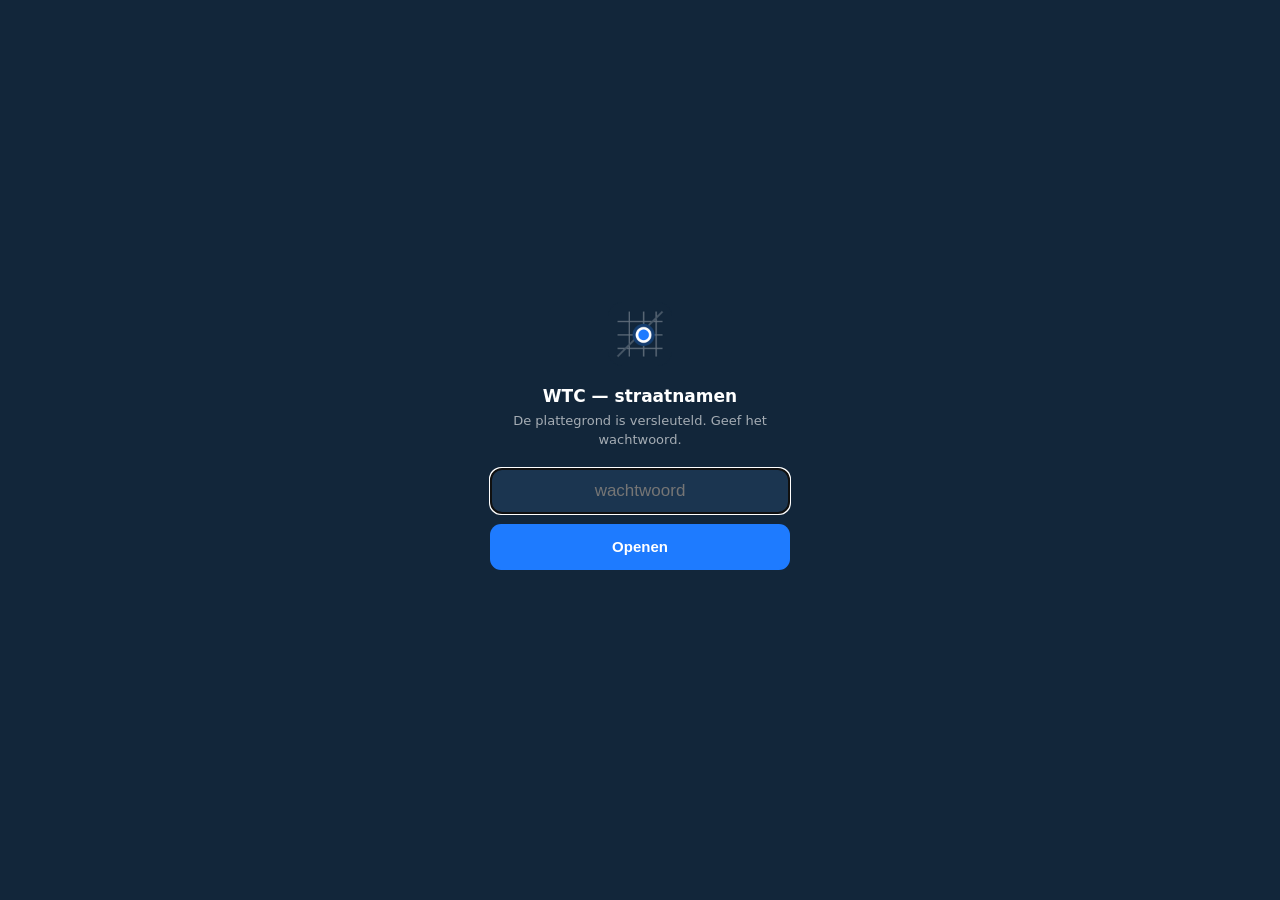
<file: index.html>
<!doctype html>
<html lang="nl">
<head>
<meta charset="utf-8">
<meta name="viewport" content="width=device-width,initial-scale=1,maximum-scale=6,viewport-fit=cover">
<meta name="robots" content="noindex,nofollow,noarchive">
<meta name="theme-color" content="#12263a">
<meta name="apple-mobile-web-app-capable" content="yes">
<meta name="mobile-web-app-capable" content="yes">
<meta name="apple-mobile-web-app-status-bar-style" content="black-translucent">
<meta name="apple-mobile-web-app-title" content="WTC">
<title>WTC — straatnamen</title>
<link rel="manifest" href="manifest.webmanifest">
<link rel="apple-touch-icon" href="icons/icon-180.png">
<link rel="icon" href="icons/icon-192.png">
<link rel="stylesheet" href="vendor/leaflet.css">
<link rel="stylesheet" href="stijl.css">
</head>
<body>
<div id="map"></div>
<div id="status" class="pill">GPS zoeken…</div>

<div id="zoek">
  <input id="zoekveld" type="search" enterkeyhint="search" autocomplete="off"
         autocapitalize="none" spellcheck="false" placeholder="Zoek straat of gebouw">
  <ul id="treffers" class="pill" role="listbox"></ul>
</div>

<div id="fade" class="pill">
  <label for="op">Doorzicht kaart</label>
  <input id="op" type="range" min="0.25" max="1" step="0.05" value="1">
</div>

<div id="tools">
  <select id="kaartkeuze" aria-label="Spring naar een kaart" hidden></select>
  <button id="btnPlan"   aria-pressed="false" title="Toon de plattegrond eronder" hidden>▦</button>
  <button id="btnFollow" aria-pressed="false" title="Volg mijn positie">◎</button>
  <button id="btnWake"   aria-pressed="false" title="Scherm aan houden">☀</button>
  <a class="knop" href="instellingen.html" title="Kaart uitlijnen">⚙</a>
</div>

<div id="slot">
  <form class="kaartje" id="slotform">
    <img src="icons/icon-192.png" alt="">
    <h1>WTC — straatnamen</h1>
    <p>De plattegrond is versleuteld. Geef het wachtwoord.</p>
    <input id="ww" type="password" inputmode="text" autocomplete="current-password"
           enterkeyhint="go" autocapitalize="characters" spellcheck="false"
           aria-label="Wachtwoord" placeholder="wachtwoord">
    <button type="submit" id="slotknop">Openen</button>
    <div id="slotfout" role="status"></div>
  </form>
</div>

<script src="vendor/leaflet.js"></script>
<script src="vendor/leaflet-imageoverlay-rotated.js"></script>
<script src="kaartkern.js"></script>
<script>
/* Kaartpagina: gps, scherm aanhouden, zoeken. De rest staat in kaartkern.js. */

/* ------------------------------- GPS ------------------------------ */
const statusEl = document.getElementById('status');
melden = (t, k='') => { statusEl.textContent = t; statusEl.className = 'pill ' + k; };

let stip, ring, volgen = false, eerste = true;
const btnFollow = document.getElementById('btnFollow');

map.on('locationfound', e => {
  const st = dichtsteStraat(e.latlng);
  const waar = st && st.afstand < 60
             ? (st.afstand < 18 ? ' · ' + st.naam : ' · bij ' + st.naam) : '';
  melden('GPS ±' + Math.round(e.accuracy) + ' m' + waar, e.accuracy > 25 ? 'warn' : '');
  if (!stip){
    ring = L.circle(e.latlng, { radius:e.accuracy, color:'#1e7bff', weight:1,
                                fillColor:'#1e7bff', fillOpacity:.10 }).addTo(map);
    stip = L.circleMarker(e.latlng, { radius:7, color:'#fff', weight:2.5,
                                      fillColor:'#1e7bff', fillOpacity:1 }).addTo(map);
  } else {
    stip.setLatLng(e.latlng); ring.setLatLng(e.latlng).setRadius(e.accuracy);
  }
  if (eerste || volgen){ map.setView(e.latlng, eerste ? 18 : map.getZoom()); eerste = false; }
});
map.on('locationerror', e => {
  melden(window.isSecureContext ? 'Geen GPS: ' + e.message
                             : 'GPS vereist https — open de pagina via GitHub Pages', 'err');
});
const zoekGps = () => map.locate({ watch:true, enableHighAccuracy:true, maximumAge:2000, timeout:20000 });

btnFollow.onclick = () => {
  volgen = !volgen;
  btnFollow.setAttribute('aria-pressed', volgen);
  if (volgen && stip) map.setView(stip.getLatLng(), Math.max(map.getZoom(), 18));
};
map.on('dragstart', () => { if (volgen){ volgen = false; btnFollow.setAttribute('aria-pressed', false); } });
/* --------------------------- scherm aan --------------------------- */
let wakeSlot = null;
const btnWake = document.getElementById('btnWake');
btnWake.onclick = async () => {
  if (!('wakeLock' in navigator)) return melden('Scherm aan houden kan niet op dit toestel', 'warn');
  if (wakeSlot){ await wakeSlot.release(); wakeSlot = null; btnWake.setAttribute('aria-pressed', false); return; }
  try { wakeSlot = await navigator.wakeLock.request('screen'); btnWake.setAttribute('aria-pressed', true);
        wakeSlot.addEventListener('release', () => { wakeSlot = null; btnWake.setAttribute('aria-pressed', false); });
  } catch(e){ melden('Scherm aan houden geweigerd', 'warn'); }
};
document.addEventListener('visibilitychange', async () => {
  if (wakeSlot === null && btnWake.getAttribute('aria-pressed') === 'true' && document.visibilityState === 'visible')
    try { wakeSlot = await navigator.wakeLock.request('screen'); } catch(e){}
});
/* ------------------------------- zoeken ----------------------------- */
const zoekveld = document.getElementById('zoekveld');
const treffers = document.getElementById('treffers');
let flits = null;

function vulLijst(vraag){
  const q = vraag.trim().toLowerCase();
  const rijen = [];
  for (const s of straten)
    if (!q || s.naam.toLowerCase().includes(q)) rijen.push({ naam:s.naam, bij:'straat', doel:midden(s.delen[0]) });
  // over alle geladen kaarten zoeken, niet alleen die waar je nu naar kijkt
  for (const k of Object.values(kaartlagen).flatMap(l => l.features)){
      const c = k.properties.code;
      if (!c || (q && !c.toLowerCase().includes(q))) continue;
      const uv = k.geometry.type === 'Point' ? k.geometry.coordinates : zwaartepunt(k.geometry.coordinates[0]);
      rijen.push({ naam:c, bij:'gebouw', doel:uv });
  }
  rijen.sort((a,b) => a.naam.localeCompare(b.naam, 'nl'));
  treffers.innerHTML = '';
  for (const r of rijen.slice(0, 40)){
    const li = document.createElement('li');
    li.tabIndex = 0;
    li.innerHTML = ontsmet(r.naam) + '<span class="bij">' + r.bij + '</span>';
    const ga = () => { springNaar(r.doel); sluitLijst(); };
    li.onclick = ga;
    li.onkeydown = e => { if (e.key === 'Enter') ga(); };
    treffers.appendChild(li);
  }
  treffers.classList.toggle('on', rijen.length > 0 && document.activeElement === zoekveld);
}

function springNaar(uv){
  const ll = punt(uv);
  map.setView(ll, Math.max(map.getZoom(), 19));
  if (flits) map.removeLayer(flits);
  flits = L.circleMarker(ll, { radius:16, color:'#ff8a00', weight:3, fill:false }).addTo(map);
  setTimeout(() => { if (flits){ map.removeLayer(flits); flits = null; } }, 4000);
}
const sluitLijst = () => { treffers.classList.remove('on'); zoekveld.blur(); };

zoekveld.addEventListener('input', () => vulLijst(zoekveld.value));
zoekveld.addEventListener('focus', () => vulLijst(zoekveld.value));
zoekveld.addEventListener('keydown', e => {
  if (e.key === 'Escape'){ zoekveld.value = ''; sluitLijst(); }
  if (e.key === 'Enter' && treffers.firstChild) treffers.firstChild.click();
});
document.addEventListener('click', e => {
  if (!document.getElementById('zoek').contains(e.target)) treffers.classList.remove('on');
});
naOntsleutelen = zoekGps;
naVector = () => vulLijst('');

</script>
</body>
</html>
</file>
<file: vendor/leaflet.css>
/* required styles */

.leaflet-pane,
.leaflet-tile,
.leaflet-marker-icon,
.leaflet-marker-shadow,
.leaflet-tile-container,
.leaflet-pane > svg,
.leaflet-pane > canvas,
.leaflet-zoom-box,
.leaflet-image-layer,
.leaflet-layer {
	position: absolute;
	left: 0;
	top: 0;
	}
.leaflet-container {
	overflow: hidden;
	}
.leaflet-tile,
.leaflet-marker-icon,
.leaflet-marker-shadow {
	-webkit-user-select: none;
	   -moz-user-select: none;
	        user-select: none;
	  -webkit-user-drag: none;
	}
/* Prevents IE11 from highlighting tiles in blue */
.leaflet-tile::selection {
	background: transparent;
}
/* Safari renders non-retina tile on retina better with this, but Chrome is worse */
.leaflet-safari .leaflet-tile {
	image-rendering: -webkit-optimize-contrast;
	}
/* hack that prevents hw layers "stretching" when loading new tiles */
.leaflet-safari .leaflet-tile-container {
	width: 1600px;
	height: 1600px;
	-webkit-transform-origin: 0 0;
	}
.leaflet-marker-icon,
.leaflet-marker-shadow {
	display: block;
	}
/* .leaflet-container svg: reset svg max-width decleration shipped in Joomla! (joomla.org) 3.x */
/* .leaflet-container img: map is broken in FF if you have max-width: 100% on tiles */
.leaflet-container .leaflet-overlay-pane svg {
	max-width: none !important;
	max-height: none !important;
	}
.leaflet-container .leaflet-marker-pane img,
.leaflet-container .leaflet-shadow-pane img,
.leaflet-container .leaflet-tile-pane img,
.leaflet-container img.leaflet-image-layer,
.leaflet-container .leaflet-tile {
	max-width: none !important;
	max-height: none !important;
	width: auto;
	padding: 0;
	}

.leaflet-container img.leaflet-tile {
	/* See: https://bugs.chromium.org/p/chromium/issues/detail?id=600120 */
	mix-blend-mode: plus-lighter;
}

.leaflet-container.leaflet-touch-zoom {
	-ms-touch-action: pan-x pan-y;
	touch-action: pan-x pan-y;
	}
.leaflet-container.leaflet-touch-drag {
	-ms-touch-action: pinch-zoom;
	/* Fallback for FF which doesn't support pinch-zoom */
	touch-action: none;
	touch-action: pinch-zoom;
}
.leaflet-container.leaflet-touch-drag.leaflet-touch-zoom {
	-ms-touch-action: none;
	touch-action: none;
}
.leaflet-container {
	-webkit-tap-highlight-color: transparent;
}
.leaflet-container a {
	-webkit-tap-highlight-color: rgba(51, 181, 229, 0.4);
}
.leaflet-tile {
	filter: inherit;
	visibility: hidden;
	}
.leaflet-tile-loaded {
	visibility: inherit;
	}
.leaflet-zoom-box {
	width: 0;
	height: 0;
	-moz-box-sizing: border-box;
	     box-sizing: border-box;
	z-index: 800;
	}
/* workaround for https://bugzilla.mozilla.org/show_bug.cgi?id=888319 */
.leaflet-overlay-pane svg {
	-moz-user-select: none;
	}

.leaflet-pane         { z-index: 400; }

.leaflet-tile-pane    { z-index: 200; }
.leaflet-overlay-pane { z-index: 400; }
.leaflet-shadow-pane  { z-index: 500; }
.leaflet-marker-pane  { z-index: 600; }
.leaflet-tooltip-pane   { z-index: 650; }
.leaflet-popup-pane   { z-index: 700; }

.leaflet-map-pane canvas { z-index: 100; }
.leaflet-map-pane svg    { z-index: 200; }

.leaflet-vml-shape {
	width: 1px;
	height: 1px;
	}
.lvml {
	behavior: url(#default#VML);
	display: inline-block;
	position: absolute;
	}


/* control positioning */

.leaflet-control {
	position: relative;
	z-index: 800;
	pointer-events: visiblePainted; /* IE 9-10 doesn't have auto */
	pointer-events: auto;
	}
.leaflet-top,
.leaflet-bottom {
	position: absolute;
	z-index: 1000;
	pointer-events: none;
	}
.leaflet-top {
	top: 0;
	}
.leaflet-right {
	right: 0;
	}
.leaflet-bottom {
	bottom: 0;
	}
.leaflet-left {
	left: 0;
	}
.leaflet-control {
	float: left;
	clear: both;
	}
.leaflet-right .leaflet-control {
	float: right;
	}
.leaflet-top .leaflet-control {
	margin-top: 10px;
	}
.leaflet-bottom .leaflet-control {
	margin-bottom: 10px;
	}
.leaflet-left .leaflet-control {
	margin-left: 10px;
	}
.leaflet-right .leaflet-control {
	margin-right: 10px;
	}


/* zoom and fade animations */

.leaflet-fade-anim .leaflet-popup {
	opacity: 0;
	-webkit-transition: opacity 0.2s linear;
	   -moz-transition: opacity 0.2s linear;
	        transition: opacity 0.2s linear;
	}
.leaflet-fade-anim .leaflet-map-pane .leaflet-popup {
	opacity: 1;
	}
.leaflet-zoom-animated {
	-webkit-transform-origin: 0 0;
	    -ms-transform-origin: 0 0;
	        transform-origin: 0 0;
	}
svg.leaflet-zoom-animated {
	will-change: transform;
}

.leaflet-zoom-anim .leaflet-zoom-animated {
	-webkit-transition: -webkit-transform 0.25s cubic-bezier(0,0,0.25,1);
	   -moz-transition:    -moz-transform 0.25s cubic-bezier(0,0,0.25,1);
	        transition:         transform 0.25s cubic-bezier(0,0,0.25,1);
	}
.leaflet-zoom-anim .leaflet-tile,
.leaflet-pan-anim .leaflet-tile {
	-webkit-transition: none;
	   -moz-transition: none;
	        transition: none;
	}

.leaflet-zoom-anim .leaflet-zoom-hide {
	visibility: hidden;
	}


/* cursors */

.leaflet-interactive {
	cursor: pointer;
	}
.leaflet-grab {
	cursor: -webkit-grab;
	cursor:    -moz-grab;
	cursor:         grab;
	}
.leaflet-crosshair,
.leaflet-crosshair .leaflet-interactive {
	cursor: crosshair;
	}
.leaflet-popup-pane,
.leaflet-control {
	cursor: auto;
	}
.leaflet-dragging .leaflet-grab,
.leaflet-dragging .leaflet-grab .leaflet-interactive,
.leaflet-dragging .leaflet-marker-draggable {
	cursor: move;
	cursor: -webkit-grabbing;
	cursor:    -moz-grabbing;
	cursor:         grabbing;
	}

/* marker & overlays interactivity */
.leaflet-marker-icon,
.leaflet-marker-shadow,
.leaflet-image-layer,
.leaflet-pane > svg path,
.leaflet-tile-container {
	pointer-events: none;
	}

.leaflet-marker-icon.leaflet-interactive,
.leaflet-image-layer.leaflet-interactive,
.leaflet-pane > svg path.leaflet-interactive,
svg.leaflet-image-layer.leaflet-interactive path {
	pointer-events: visiblePainted; /* IE 9-10 doesn't have auto */
	pointer-events: auto;
	}

/* visual tweaks */

.leaflet-container {
	background: #ddd;
	outline-offset: 1px;
	}
.leaflet-container a {
	color: #0078A8;
	}
.leaflet-zoom-box {
	border: 2px dotted #38f;
	background: rgba(255,255,255,0.5);
	}


/* general typography */
.leaflet-container {
	font-family: "Helvetica Neue", Arial, Helvetica, sans-serif;
	font-size: 12px;
	font-size: 0.75rem;
	line-height: 1.5;
	}


/* general toolbar styles */

.leaflet-bar {
	box-shadow: 0 1px 5px rgba(0,0,0,0.65);
	border-radius: 4px;
	}
.leaflet-bar a {
	background-color: #fff;
	border-bottom: 1px solid #ccc;
	width: 26px;
	height: 26px;
	line-height: 26px;
	display: block;
	text-align: center;
	text-decoration: none;
	color: black;
	}
.leaflet-bar a,
.leaflet-control-layers-toggle {
	background-position: 50% 50%;
	background-repeat: no-repeat;
	display: block;
	}
.leaflet-bar a:hover,
.leaflet-bar a:focus {
	background-color: #f4f4f4;
	}
.leaflet-bar a:first-child {
	border-top-left-radius: 4px;
	border-top-right-radius: 4px;
	}
.leaflet-bar a:last-child {
	border-bottom-left-radius: 4px;
	border-bottom-right-radius: 4px;
	border-bottom: none;
	}
.leaflet-bar a.leaflet-disabled {
	cursor: default;
	background-color: #f4f4f4;
	color: #bbb;
	}

.leaflet-touch .leaflet-bar a {
	width: 30px;
	height: 30px;
	line-height: 30px;
	}
.leaflet-touch .leaflet-bar a:first-child {
	border-top-left-radius: 2px;
	border-top-right-radius: 2px;
	}
.leaflet-touch .leaflet-bar a:last-child {
	border-bottom-left-radius: 2px;
	border-bottom-right-radius: 2px;
	}

/* zoom control */

.leaflet-control-zoom-in,
.leaflet-control-zoom-out {
	font: bold 18px 'Lucida Console', Monaco, monospace;
	text-indent: 1px;
	}

.leaflet-touch .leaflet-control-zoom-in, .leaflet-touch .leaflet-control-zoom-out  {
	font-size: 22px;
	}


/* layers control */

.leaflet-control-layers {
	box-shadow: 0 1px 5px rgba(0,0,0,0.4);
	background: #fff;
	border-radius: 5px;
	}
.leaflet-control-layers-toggle {
	background-image: url(images/layers.png);
	width: 36px;
	height: 36px;
	}
.leaflet-retina .leaflet-control-layers-toggle {
	background-image: url(images/layers-2x.png);
	background-size: 26px 26px;
	}
.leaflet-touch .leaflet-control-layers-toggle {
	width: 44px;
	height: 44px;
	}
.leaflet-control-layers .leaflet-control-layers-list,
.leaflet-control-layers-expanded .leaflet-control-layers-toggle {
	display: none;
	}
.leaflet-control-layers-expanded .leaflet-control-layers-list {
	display: block;
	position: relative;
	}
.leaflet-control-layers-expanded {
	padding: 6px 10px 6px 6px;
	color: #333;
	background: #fff;
	}
.leaflet-control-layers-scrollbar {
	overflow-y: scroll;
	overflow-x: hidden;
	padding-right: 5px;
	}
.leaflet-control-layers-selector {
	margin-top: 2px;
	position: relative;
	top: 1px;
	}
.leaflet-control-layers label {
	display: block;
	font-size: 13px;
	font-size: 1.08333em;
	}
.leaflet-control-layers-separator {
	height: 0;
	border-top: 1px solid #ddd;
	margin: 5px -10px 5px -6px;
	}

/* Default icon URLs */
.leaflet-default-icon-path { /* used only in path-guessing heuristic, see L.Icon.Default */
	background-image: url(images/marker-icon.png);
	}


/* attribution and scale controls */

.leaflet-container .leaflet-control-attribution {
	background: #fff;
	background: rgba(255, 255, 255, 0.8);
	margin: 0;
	}
.leaflet-control-attribution,
.leaflet-control-scale-line {
	padding: 0 5px;
	color: #333;
	line-height: 1.4;
	}
.leaflet-control-attribution a {
	text-decoration: none;
	}
.leaflet-control-attribution a:hover,
.leaflet-control-attribution a:focus {
	text-decoration: underline;
	}
.leaflet-attribution-flag {
	display: inline !important;
	vertical-align: baseline !important;
	width: 1em;
	height: 0.6669em;
	}
.leaflet-left .leaflet-control-scale {
	margin-left: 5px;
	}
.leaflet-bottom .leaflet-control-scale {
	margin-bottom: 5px;
	}
.leaflet-control-scale-line {
	border: 2px solid #777;
	border-top: none;
	line-height: 1.1;
	padding: 2px 5px 1px;
	white-space: nowrap;
	-moz-box-sizing: border-box;
	     box-sizing: border-box;
	background: rgba(255, 255, 255, 0.8);
	text-shadow: 1px 1px #fff;
	}
.leaflet-control-scale-line:not(:first-child) {
	border-top: 2px solid #777;
	border-bottom: none;
	margin-top: -2px;
	}
.leaflet-control-scale-line:not(:first-child):not(:last-child) {
	border-bottom: 2px solid #777;
	}

.leaflet-touch .leaflet-control-attribution,
.leaflet-touch .leaflet-control-layers,
.leaflet-touch .leaflet-bar {
	box-shadow: none;
	}
.leaflet-touch .leaflet-control-layers,
.leaflet-touch .leaflet-bar {
	border: 2px solid rgba(0,0,0,0.2);
	background-clip: padding-box;
	}


/* popup */

.leaflet-popup {
	position: absolute;
	text-align: center;
	margin-bottom: 20px;
	}
.leaflet-popup-content-wrapper {
	padding: 1px;
	text-align: left;
	border-radius: 12px;
	}
.leaflet-popup-content {
	margin: 13px 24px 13px 20px;
	line-height: 1.3;
	font-size: 13px;
	font-size: 1.08333em;
	min-height: 1px;
	}
.leaflet-popup-content p {
	margin: 17px 0;
	margin: 1.3em 0;
	}
.leaflet-popup-tip-container {
	width: 40px;
	height: 20px;
	position: absolute;
	left: 50%;
	margin-top: -1px;
	margin-left: -20px;
	overflow: hidden;
	pointer-events: none;
	}
.leaflet-popup-tip {
	width: 17px;
	height: 17px;
	padding: 1px;

	margin: -10px auto 0;
	pointer-events: auto;

	-webkit-transform: rotate(45deg);
	   -moz-transform: rotate(45deg);
	    -ms-transform: rotate(45deg);
	        transform: rotate(45deg);
	}
.leaflet-popup-content-wrapper,
.leaflet-popup-tip {
	background: white;
	color: #333;
	box-shadow: 0 3px 14px rgba(0,0,0,0.4);
	}
.leaflet-container a.leaflet-popup-close-button {
	position: absolute;
	top: 0;
	right: 0;
	border: none;
	text-align: center;
	width: 24px;
	height: 24px;
	font: 16px/24px Tahoma, Verdana, sans-serif;
	color: #757575;
	text-decoration: none;
	background: transparent;
	}
.leaflet-container a.leaflet-popup-close-button:hover,
.leaflet-container a.leaflet-popup-close-button:focus {
	color: #585858;
	}
.leaflet-popup-scrolled {
	overflow: auto;
	}

.leaflet-oldie .leaflet-popup-content-wrapper {
	-ms-zoom: 1;
	}
.leaflet-oldie .leaflet-popup-tip {
	width: 24px;
	margin: 0 auto;

	-ms-filter: "progid:DXImageTransform.Microsoft.Matrix(M11=0.70710678, M12=0.70710678, M21=-0.70710678, M22=0.70710678)";
	filter: progid:DXImageTransform.Microsoft.Matrix(M11=0.70710678, M12=0.70710678, M21=-0.70710678, M22=0.70710678);
	}

.leaflet-oldie .leaflet-control-zoom,
.leaflet-oldie .leaflet-control-layers,
.leaflet-oldie .leaflet-popup-content-wrapper,
.leaflet-oldie .leaflet-popup-tip {
	border: 1px solid #999;
	}


/* div icon */

.leaflet-div-icon {
	background: #fff;
	border: 1px solid #666;
	}


/* Tooltip */
/* Base styles for the element that has a tooltip */
.leaflet-tooltip {
	position: absolute;
	padding: 6px;
	background-color: #fff;
	border: 1px solid #fff;
	border-radius: 3px;
	color: #222;
	white-space: nowrap;
	-webkit-user-select: none;
	-moz-user-select: none;
	-ms-user-select: none;
	user-select: none;
	pointer-events: none;
	box-shadow: 0 1px 3px rgba(0,0,0,0.4);
	}
.leaflet-tooltip.leaflet-interactive {
	cursor: pointer;
	pointer-events: auto;
	}
.leaflet-tooltip-top:before,
.leaflet-tooltip-bottom:before,
.leaflet-tooltip-left:before,
.leaflet-tooltip-right:before {
	position: absolute;
	pointer-events: none;
	border: 6px solid transparent;
	background: transparent;
	content: "";
	}

/* Directions */

.leaflet-tooltip-bottom {
	margin-top: 6px;
}
.leaflet-tooltip-top {
	margin-top: -6px;
}
.leaflet-tooltip-bottom:before,
.leaflet-tooltip-top:before {
	left: 50%;
	margin-left: -6px;
	}
.leaflet-tooltip-top:before {
	bottom: 0;
	margin-bottom: -12px;
	border-top-color: #fff;
	}
.leaflet-tooltip-bottom:before {
	top: 0;
	margin-top: -12px;
	margin-left: -6px;
	border-bottom-color: #fff;
	}
.leaflet-tooltip-left {
	margin-left: -6px;
}
.leaflet-tooltip-right {
	margin-left: 6px;
}
.leaflet-tooltip-left:before,
.leaflet-tooltip-right:before {
	top: 50%;
	margin-top: -6px;
	}
.leaflet-tooltip-left:before {
	right: 0;
	margin-right: -12px;
	border-left-color: #fff;
	}
.leaflet-tooltip-right:before {
	left: 0;
	margin-left: -12px;
	border-right-color: #fff;
	}

/* Printing */

@media print {
	/* Prevent printers from removing background-images of controls. */
	.leaflet-control {
		-webkit-print-color-adjust: exact;
		print-color-adjust: exact;
		}
	}
</file>
<file: stijl.css>
/* Gedeeld door index.html en instellingen.html. */
  :root{ --ink:#12263a; --pill:rgba(255,255,255,.94); --line:#c3ccd6; --accent:#1e7bff; }
  *{box-sizing:border-box}
  html,body{margin:0;height:100%;background:#e9edf1;overscroll-behavior:none;
            font:13px/1.35 -apple-system,BlinkMacSystemFont,system-ui,sans-serif;color:var(--ink)}
  #map{position:absolute;inset:0}
  .pill{background:var(--pill);border:1px solid var(--line);border-radius:12px;
        box-shadow:0 2px 10px rgba(0,0,0,.18)}

  /* ------------------------------- slot ------------------------------- */
  #slot{position:absolute;inset:0;z-index:2000;background:#12263a;color:#fff;
        display:flex;align-items:center;justify-content:center;padding:24px}
  #slot.weg{display:none}
  #slot .kaartje{width:100%;max-width:300px;text-align:center}
  #slot img{width:64px;height:64px;border-radius:14px;margin-bottom:14px}
  #slot h1{font-size:17px;margin:0 0 4px;font-weight:600}
  #slot p{font-size:13px;margin:0 0 18px;opacity:.62;line-height:1.45}
  #slot input{width:100%;height:46px;padding:0 14px;font-size:17px;text-align:center;
              border:1px solid #34506e;border-radius:11px;background:#1b3550;color:#fff}
  #slot select{width:100%;height:38px;margin-bottom:10px;padding:0 10px;font-size:14px;
               border:1px solid #34506e;border-radius:11px;background:#1b3550;color:#fff}
  #slot button{width:100%;height:46px;margin-top:10px;font-size:15px;font-weight:600;
               border:0;border-radius:11px;background:var(--accent);color:#fff;cursor:pointer}
  #slot button:disabled{opacity:.5;cursor:default}
  #slotfout{min-height:18px;margin-top:10px;font-size:12.5px;color:#ff9d9d}

  /* ------------------------------ bediening --------------------------- */
  #status{position:absolute;z-index:900;left:max(10px,env(safe-area-inset-left));
          top:calc(max(10px,env(safe-area-inset-top)) + 42px);
          padding:7px 11px;font-variant-numeric:tabular-nums}
  #status.warn{background:#fff4e2;border-color:#e8b877}
  #status.err {background:#ffe9e9;border-color:#e09a9a}

  #tools{position:absolute;z-index:900;right:max(10px,env(safe-area-inset-right));
         bottom:max(16px,env(safe-area-inset-bottom));display:flex;flex-direction:column;gap:8px}
  #tools button{width:46px;height:46px;font-size:20px;line-height:1;cursor:pointer;
                background:var(--pill);border:1px solid var(--line);border-radius:12px;
                box-shadow:0 2px 10px rgba(0,0,0,.18);color:var(--ink)}
  #tools button[aria-pressed="true"]{background:var(--accent);border-color:var(--accent);color:#fff}

  #fade{position:absolute;z-index:900;left:max(10px,env(safe-area-inset-left));
        bottom:max(16px,env(safe-area-inset-bottom));padding:8px 12px;width:172px}
  #fade label{display:block;font-size:11px;letter-spacing:.03em;text-transform:uppercase;
              opacity:.65;margin-bottom:3px}
  #fade input{width:100%;margin:0;accent-color:var(--accent)}

  #align{position:absolute;z-index:1000;inset:auto 0 0 0;display:none;
         padding:12px 14px calc(14px + env(safe-area-inset-bottom));
         border-radius:16px 16px 0 0;border-bottom:0;max-height:64vh;overflow:auto}
  #align.on{display:block}
  #align h2{margin:0 0 2px;font-size:14px}
  #align p.sub{margin:0 0 10px;font-size:12px;opacity:.7}
  .grid{display:grid;grid-template-columns:repeat(3,44px);gap:6px;justify-content:center;margin:8px 0}
  .row{display:flex;gap:6px;align-items:center;justify-content:center;flex-wrap:wrap;margin:8px 0}
  #align button{min-width:44px;height:40px;font-size:16px;cursor:pointer;
                background:#fff;border:1px solid var(--line);border-radius:10px;color:var(--ink)}
  #align button.wide{padding:0 14px;font-size:13px}
  #align button[aria-pressed="true"]{background:var(--ink);border-color:var(--ink);color:#fff}
  #readout{font:11.5px/1.5 ui-monospace,SFMono-Regular,Menlo,monospace;background:#f4f6f8;
           border:1px solid var(--line);border-radius:10px;padding:8px 10px;margin-top:8px;
           white-space:pre;overflow-x:auto;-webkit-user-select:all;user-select:all}
  .note{font-size:11.5px;opacity:.7;margin-top:8px}
  .leaflet-container{background:#e9edf1}
  .leaflet-top.leaflet-left{margin-top:78px}
  .leaflet-top.leaflet-right{margin-top:42px}

  /* ---------------------------- vectorlaag ---------------------------- */
  .leaflet-div-icon.etiket{background:none;border:0;margin:0!important;
          width:0!important;height:0!important;overflow:visible}
  .etiket span{position:absolute;transform:translate(-50%,-50%);transform-origin:50% 50%;
          font-weight:600;white-space:nowrap;pointer-events:none;
          text-shadow:0 0 3px #fff,0 0 3px #fff,0 0 3px #fff,0 0 5px #fff}
  .etiket.straat span{font-size:12px;color:#0b4da2}
  .etiket.code span{font-size:10.5px;color:#2b3540}

  /* Een tekenvlak van Leaflet is een doek over de hele kaart. Ligt zo'n doek
     boven de gebouwen en vangt het de muis, dan kom je nooit meer aan het
     gebouw eronder om zijn code te zien. Alleen het gebouwvlak vangt dus. */
  .leaflet-land-pane,.leaflet-grens-pane,
  .leaflet-straatrand-pane,.leaflet-straatdek-pane,
  .leaflet-boven-pane{pointer-events:none}

  /* de genummerde plekken 1..8 uit de legende van de oefenkaart */
  .etiket.nummer span{width:19px;height:19px;line-height:16px;text-align:center;
          font-size:11px;color:#fff;background:#1d4ed8;border:1.5px solid #fff;
          border-radius:50%;text-shadow:none;box-shadow:0 1px 3px rgba(0,0,0,.4)}
  /* NUMMER_ONDER in kaartkern.js moet gelijk zijn aan deze verschuiving */
  .etiket.nummernaam span{font-size:10.5px;color:#123f8f;
          transform:translate(-50%,22px)}

  /* ------------------------------- zoeken ------------------------------ */
  #zoek{position:absolute;z-index:1100;top:max(10px,env(safe-area-inset-top));
        left:max(10px,env(safe-area-inset-left));right:max(56px,env(safe-area-inset-right))}
  #zoekveld{width:100%;height:34px;padding:0 12px;font-size:14px;color:var(--ink);
            background:var(--pill);border:1px solid var(--line);border-radius:12px;
            box-shadow:0 2px 10px rgba(0,0,0,.18)}
  #treffers{list-style:none;margin:6px 0 0;padding:4px;max-height:46vh;overflow:auto;display:none}
  #treffers.on{display:block}
  #treffers li{padding:8px 10px;border-radius:8px;cursor:pointer;font-size:13.5px}
  #treffers li:hover,#treffers li:focus{background:#eaf1fb;outline:none}
  #treffers li .bij{opacity:.55;font-size:11.5px;margin-left:6px}
  /* ---------------------- instellingenpagina -------------------- */
  #uitleg{margin:0 0 10px;font-size:12px;opacity:.75;line-height:1.5}
  #uitleg code{background:#eef1f4;padding:1px 4px;border-radius:4px}
  #versie{font-size:11.5px;opacity:.65;margin:6px 0 0}
  a.knop{display:flex;align-items:center;justify-content:center;text-decoration:none}
  #terug{position:absolute;z-index:900;left:max(10px,env(safe-area-inset-left));
         top:max(10px,env(safe-area-inset-top));padding:7px 12px;text-decoration:none;color:var(--ink)}

  #hoekenuit{font:11px/1.5 ui-monospace,SFMono-Regular,Menlo,monospace;opacity:.6;
             white-space:pre;margin-top:6px;overflow-x:auto}
  #align details > summary{cursor:pointer;list-style:none;display:flex;align-items:center;gap:6px}
  #align details > summary::before{content:'▸';font-size:10px;opacity:.6}
  #align details[open] > summary::before{content:'▾'}
  #align details > summary::-webkit-details-marker{display:none}
  #align > details > summary{font-size:14px;font-weight:600;padding:9px 2px;
                             border-top:1px solid var(--line)}
  #align > details:first-of-type > summary{border-top:0}
  #blok summary{font-size:12px;opacity:.7;padding:4px 0}
  #puntental{font-size:11.5px;opacity:.7;margin:2px 0 0}
  #passing{font:11.5px/1.55 ui-monospace,SFMono-Regular,Menlo,monospace;white-space:pre-wrap;
           background:#f4f6f8;border:1px solid var(--line);border-radius:10px;
           padding:8px 10px;margin-top:8px;display:none}
  #passing:not(:empty){display:block}
  /* tijdens het prikken moet de kaart zichtbaar blijven */
  #align.klein p.sub,#align.klein #blok{display:none}
  #align.klein{max-height:38vh}
  #labeltal{font-size:11.5px;opacity:.7;margin:2px 0 0}
  #align button:disabled{opacity:.4;cursor:default}
  .hoekgreep{background:#fff;border:2px solid #ff8a00;border-radius:50%;
             box-shadow:0 1px 4px rgba(0,0,0,.35);cursor:move}
  .midgreep{background:#ff8a00;border:2px solid #fff;border-radius:50%;
            box-shadow:0 1px 5px rgba(0,0,0,.4);cursor:move}
  #gebtal{font-size:11.5px;opacity:.7;margin:2px 0 0}
  #tools select{width:46px;height:46px;padding:0 2px;font-size:11px;cursor:pointer;
                background:var(--pill);border:1px solid var(--line);border-radius:12px;
                box-shadow:0 2px 10px rgba(0,0,0,.18);color:var(--ink);
                text-align:center;text-overflow:ellipsis}
  .etiket.plein span{font-style:italic}
</file>
